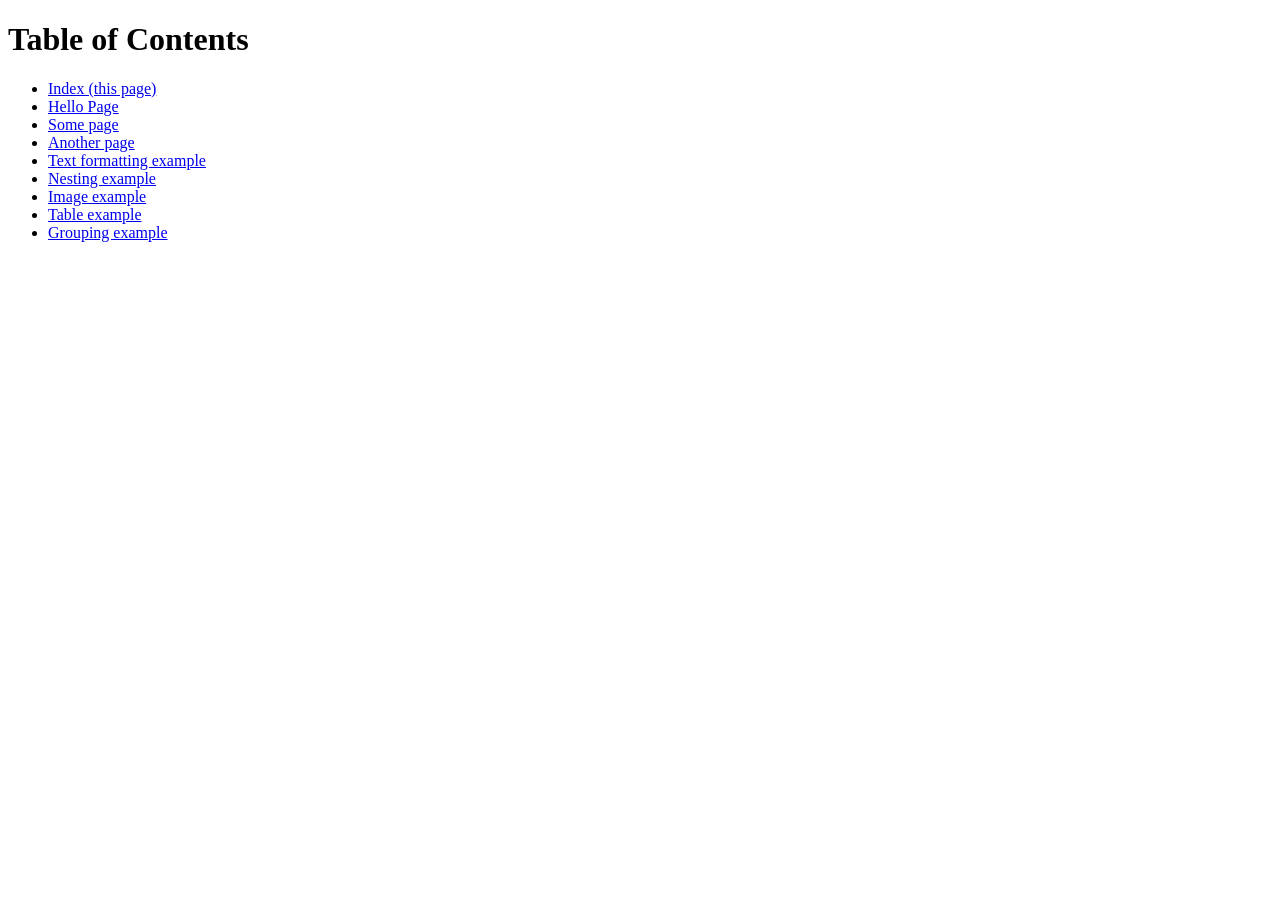
<file: 2.Presentation/html/index.html>
<!DOCTYPE html>
<html lang="en">
<head>
    <meta charset="UTF-8">
    <meta name="viewport" content="width=device-width, initial-scale=1.0">
    <title>Index</title>
</head>
<body>
    <h1>Table of Contents</h1>
    <ul>
        <li><a href="index.html">Index (this page)</a></li>
        <li><a href="hello.html">Hello Page</a></li>
        <li><a href="page.html">Some page</a></li>
        <li><a href="another.html">Another page</a></li>
        <li><a href="text-elements.html">Text formatting example</a></li>
        <li><a href="nesting.html">Nesting example</a></li>
        <li><a href="image.html">Image example</a></li>
        <li><a href="table.html">Table example</a></li>
        <li><a href="grouping.html">Grouping example</a></li>
    </ul>
</body>
</html>
</file>
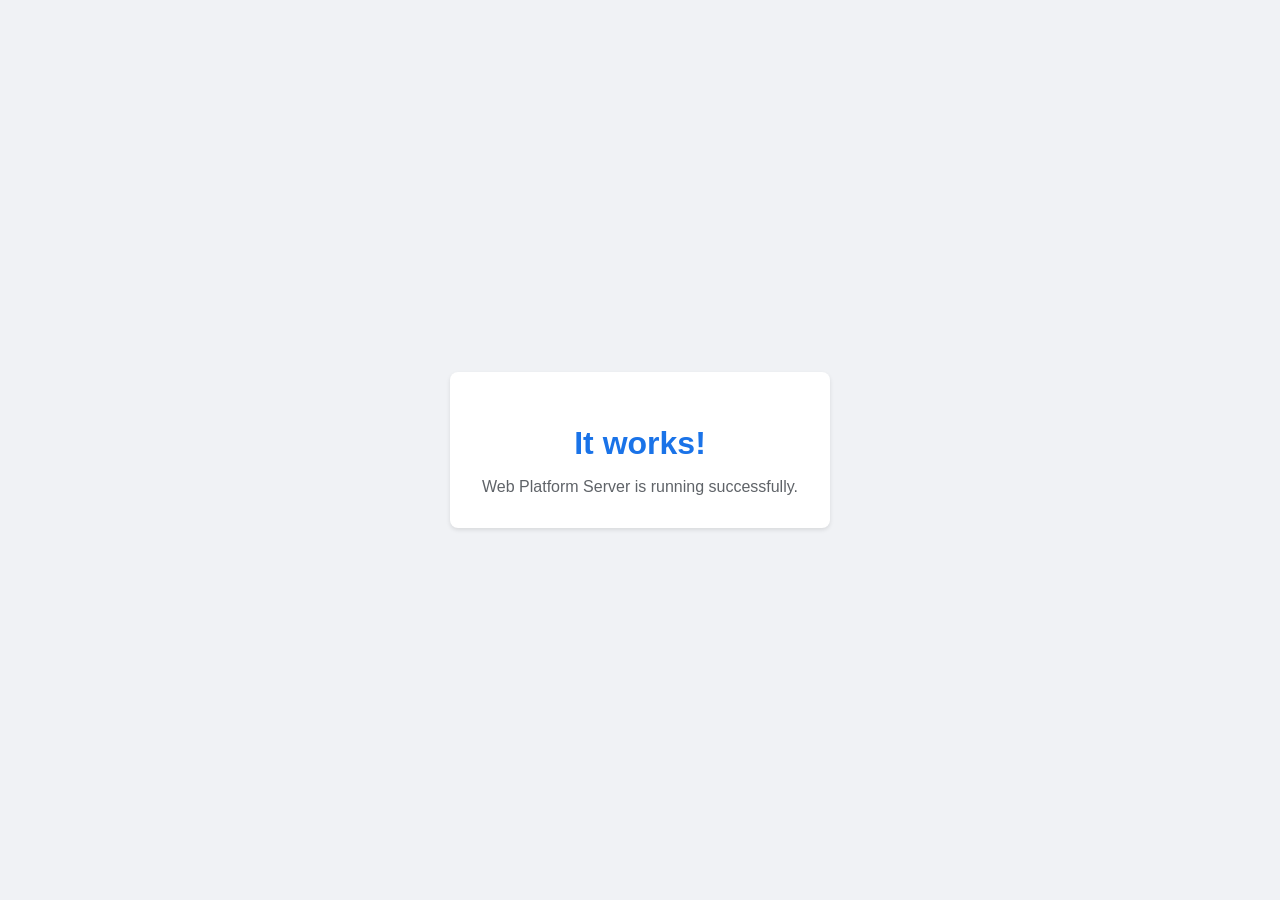
<file: 3.Server/WebPlatformServer/WebPlatformServer/static/index.html>
<!DOCTYPE html>
<html lang="en">
<head>
    <meta charset="UTF-8">
    <meta name="viewport" content="width=device-width, initial-scale=1.0">
    <title>Web Platform Server</title>
    <style>
        body {
            font-family: Arial, sans-serif;
            display: flex;
            justify-content: center;
            align-items: center;
            height: 100vh;
            margin: 0;
            background-color: #f0f2f5;
        }
        .container {
            text-align: center;
            padding: 2rem;
            background-color: white;
            border-radius: 8px;
            box-shadow: 0 2px 4px rgba(0, 0, 0, 0.1);
        }
        h1 {
            color: #1a73e8;
            margin-bottom: 1rem;
        }
        p {
            color: #5f6368;
            margin: 0;
        }
    </style>
</head>
<body>
    <div class="container">
        <h1>It works!</h1>
        <p>Web Platform Server is running successfully.</p>
    </div>
</body>
</html>
</file>
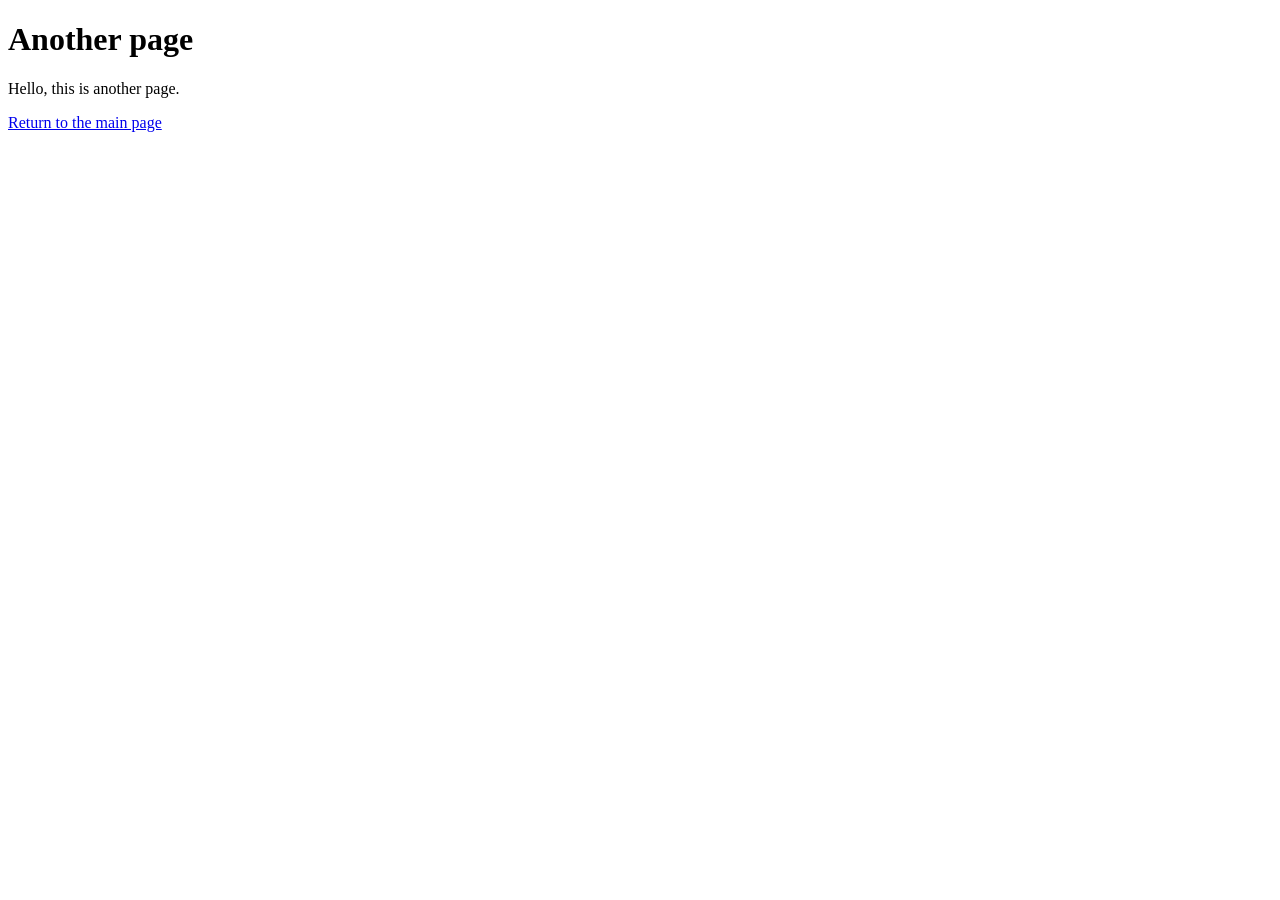
<file: 2.Presentation/html/another.html>
<!DOCTYPE html>
<html>

<head>
    <title>Another page</title>
</head>

<body>
    <h1>Another page</h1>
    <p>Hello, this is another page.</p>
    <a href="index.html">Return to the main page</a>
</body>

</html>
</file>
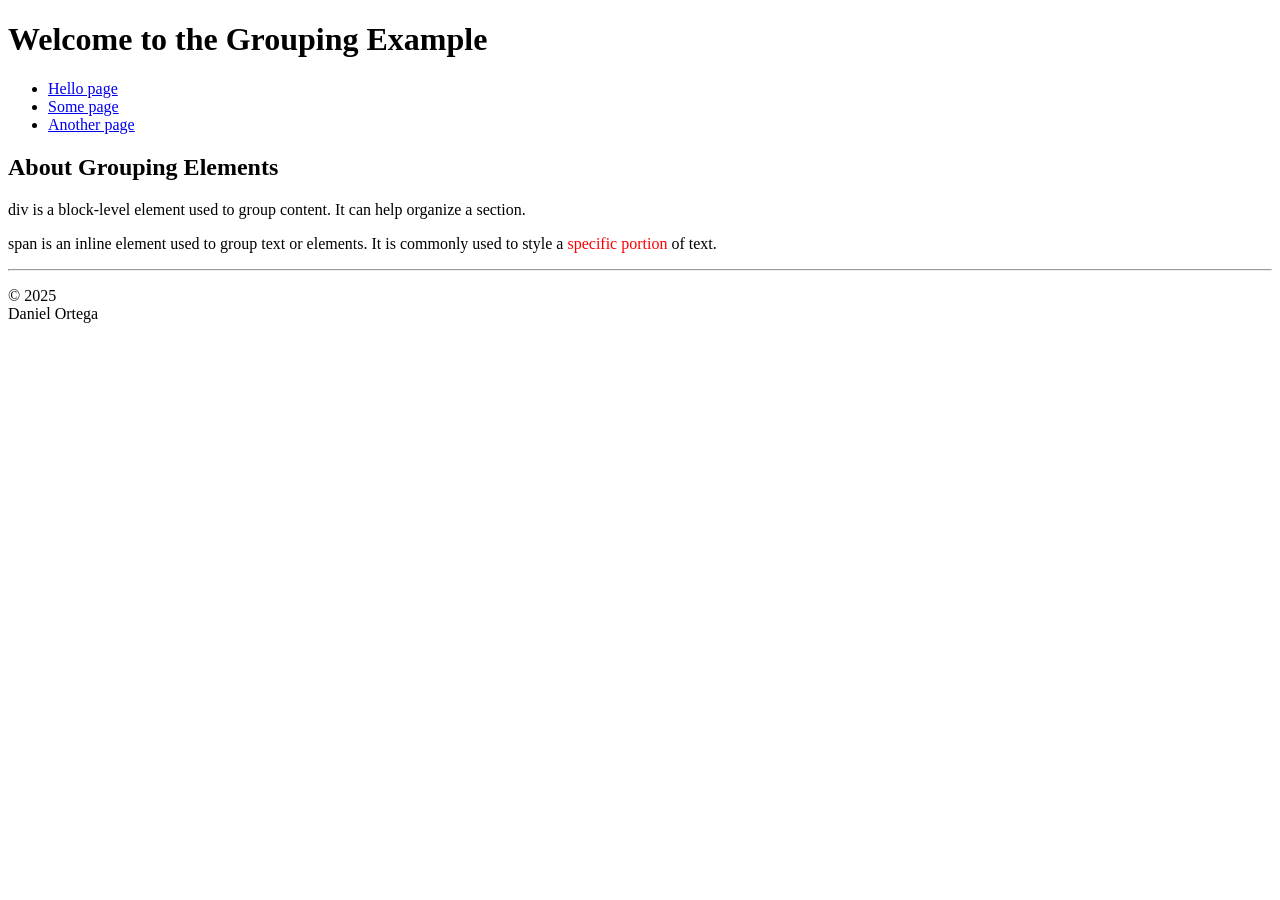
<file: 2.Presentation/html/grouping.html>
<!DOCTYPE html>
<html lang="en">

<head>
    <meta charset="UTF-8">
    <meta name="viewport" content="width=device-width, initial-scale=1.0">
    <title>Grouping example</title>
</head>

<body>
    <header>
        <h1>Welcome to the Grouping Example</h1>
        <nav>
            <ul>
                <li><a href="hello.html">Hello page</a></li>
                <li><a href="page.html">Some page</a></li>
                <li><a href="another.html">Another page</a></li>
            </ul>
        </nav>
    </header>
    <main>
        <section>
            <h2>About Grouping Elements</h2>
            <div>
                <p>
                    div is a block-level element used to group content. It can help organize a section.
                </p>
                <p>
                    span is an inline element used to group text or elements. It is commonly used to style a <span
                        style="color: red;">specific portion</span> of text.
                </p>
            </div>
        </section>
    </main>
    <hr>
    <footer>
        <p>&copy; 2025 <br> Daniel Ortega</p>
    </footer>
</body>

</html>
</file>
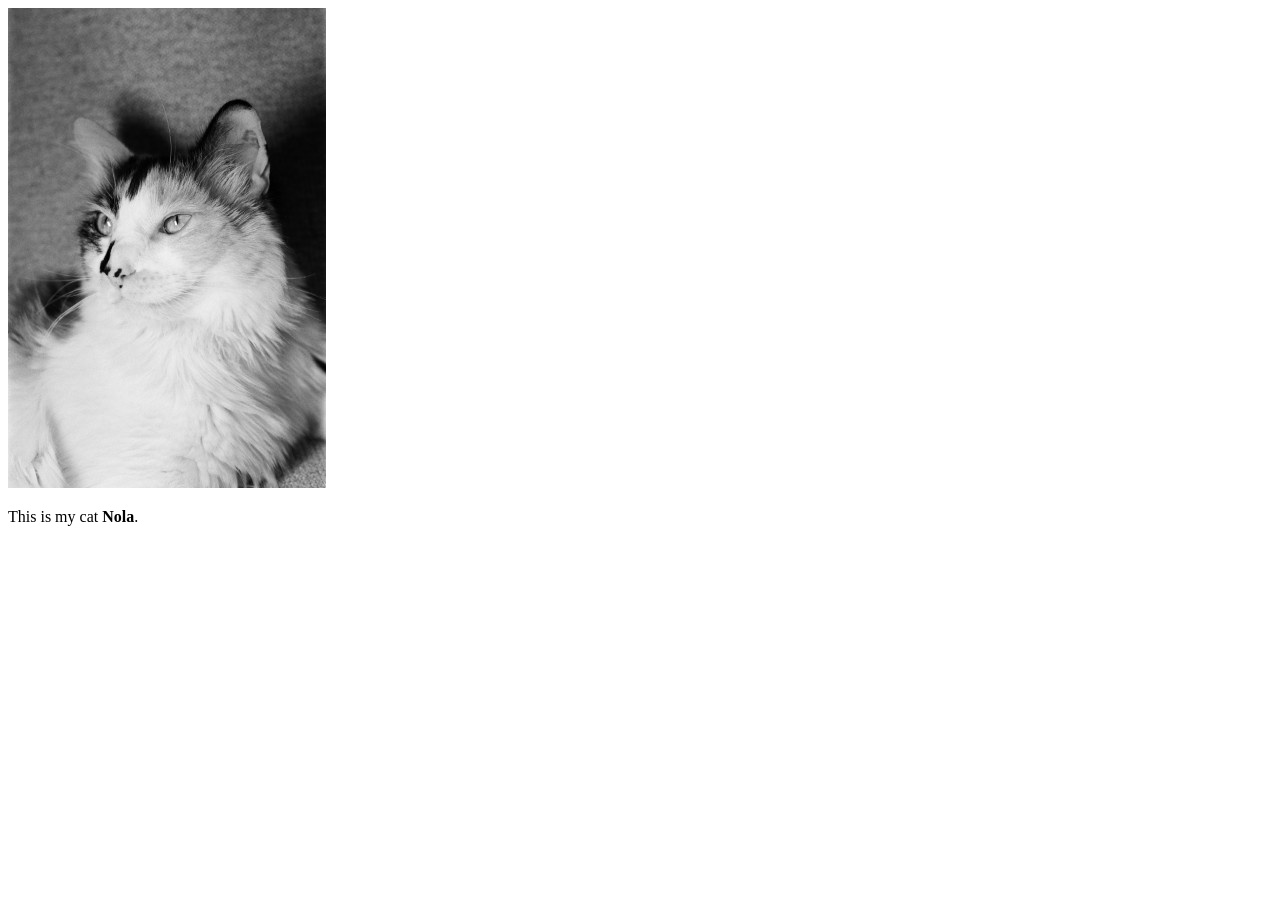
<file: 2.Presentation/html/image.html>
<!DOCTYPE html>
<html>

<head>
    <title>Images</title>
</head>

<body>
    <img src="images/cat.jpg" alt="A picture of a cat in black and white.">
    <p>This is my cat <strong>Nola</strong>. </p>
</body>

</html>
</file>
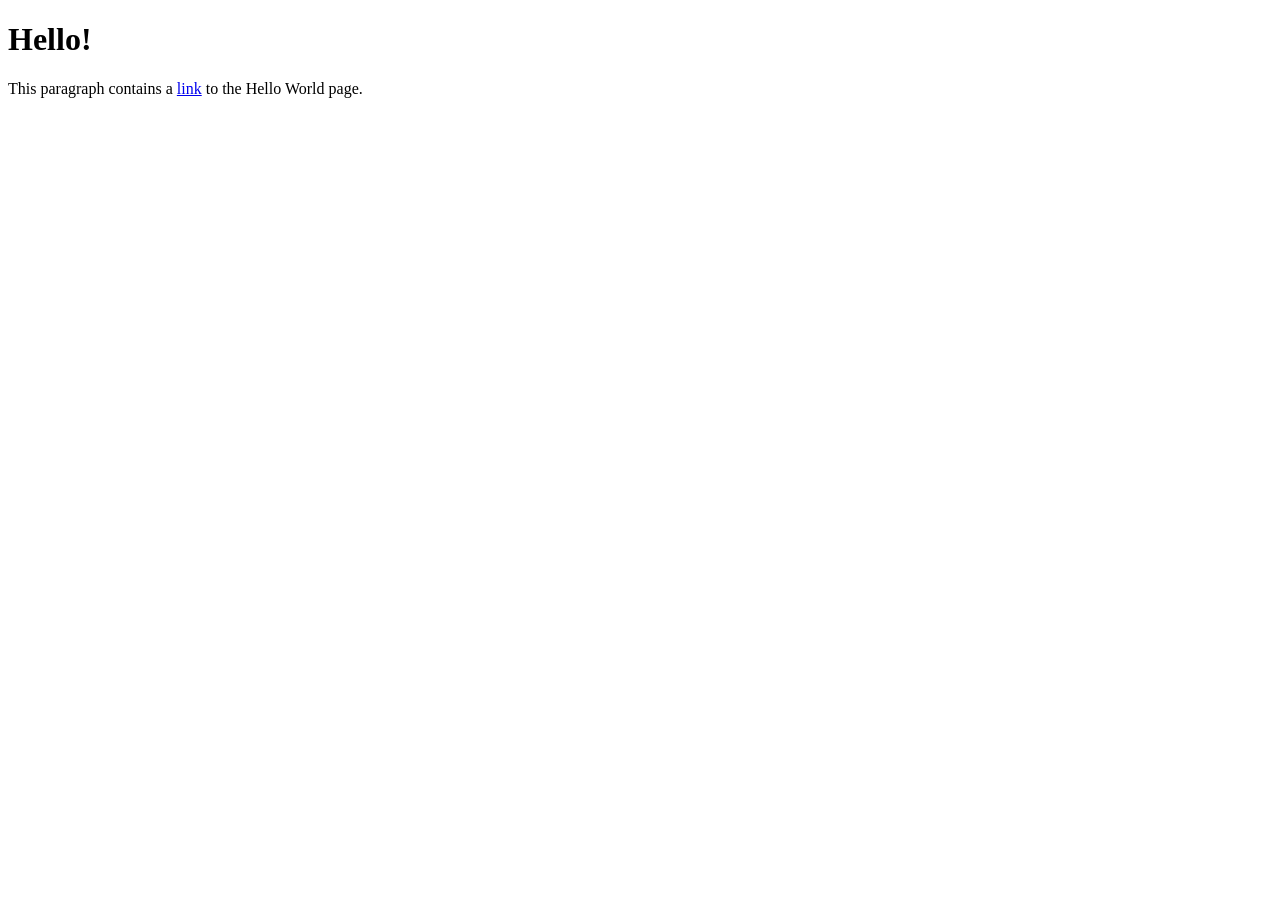
<file: 2.Presentation/html/nesting.html>
<!DOCTYPE html>
<html>

<head>
    <title>Nesting elements</title>
</head>

<body>
    <h1>Hello!</h1>
    <p>This paragraph contains a <a href="hello.html">link</a> to the Hello World page.</p>
</body>

</html>
</file>
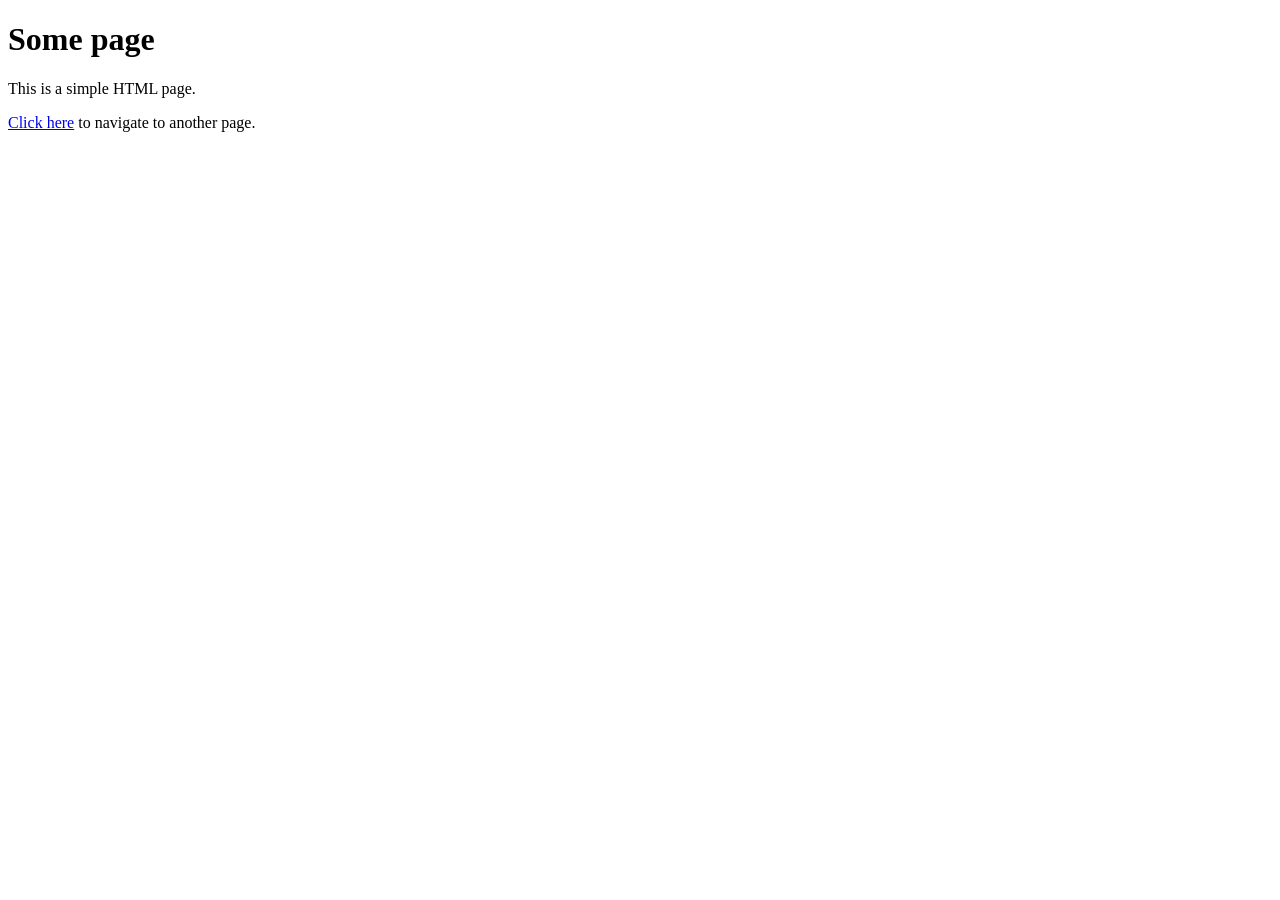
<file: 2.Presentation/html/page.html>
<!DOCTYPE html>
<html>

<head>
    <title>Sample page</title>
</head>

<body>
    <h1>Some page</h1>
    <p>This is a simple HTML page.</p>
    <a href="another.html">Click here</a> to navigate to another page.
</body>

</html>
</file>
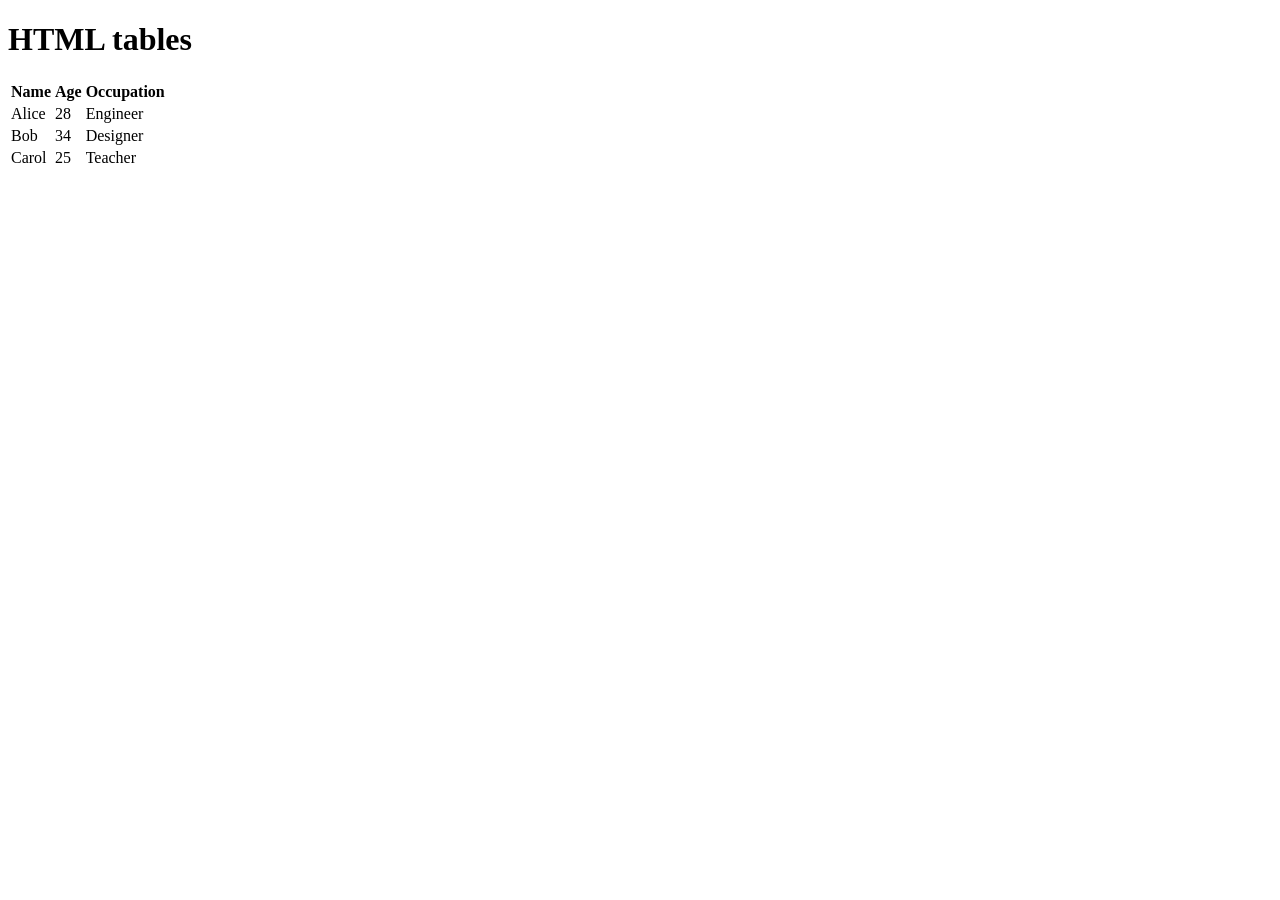
<file: 2.Presentation/html/table.html>
<!DOCTYPE html>
<html lang="en">

<head>
    <meta charset="UTF-8">
    <meta name="viewport" content="width=device-width, initial-scale=1.0">
    <title>Table example</title>
</head>

<body>
    <h1>HTML tables</h1>
    <table>
        <thead>
            <tr>
                <th>Name</th>
                <th>Age</th>
                <th>Occupation</th>
            </tr>
        </thead>
        <tbody>
            <tr>
                <td>Alice</td>
                <td>28</td>
                <td>Engineer</td>
            </tr>
            <tr>
                <td>Bob</td>
                <td>34</td>
                <td>Designer</td>
            </tr>
            <tr>
                <td>Carol</td>
                <td>25</td>
                <td>Teacher</td>
            </tr>
        </tbody>
    </table>
</body>

</html>
</file>
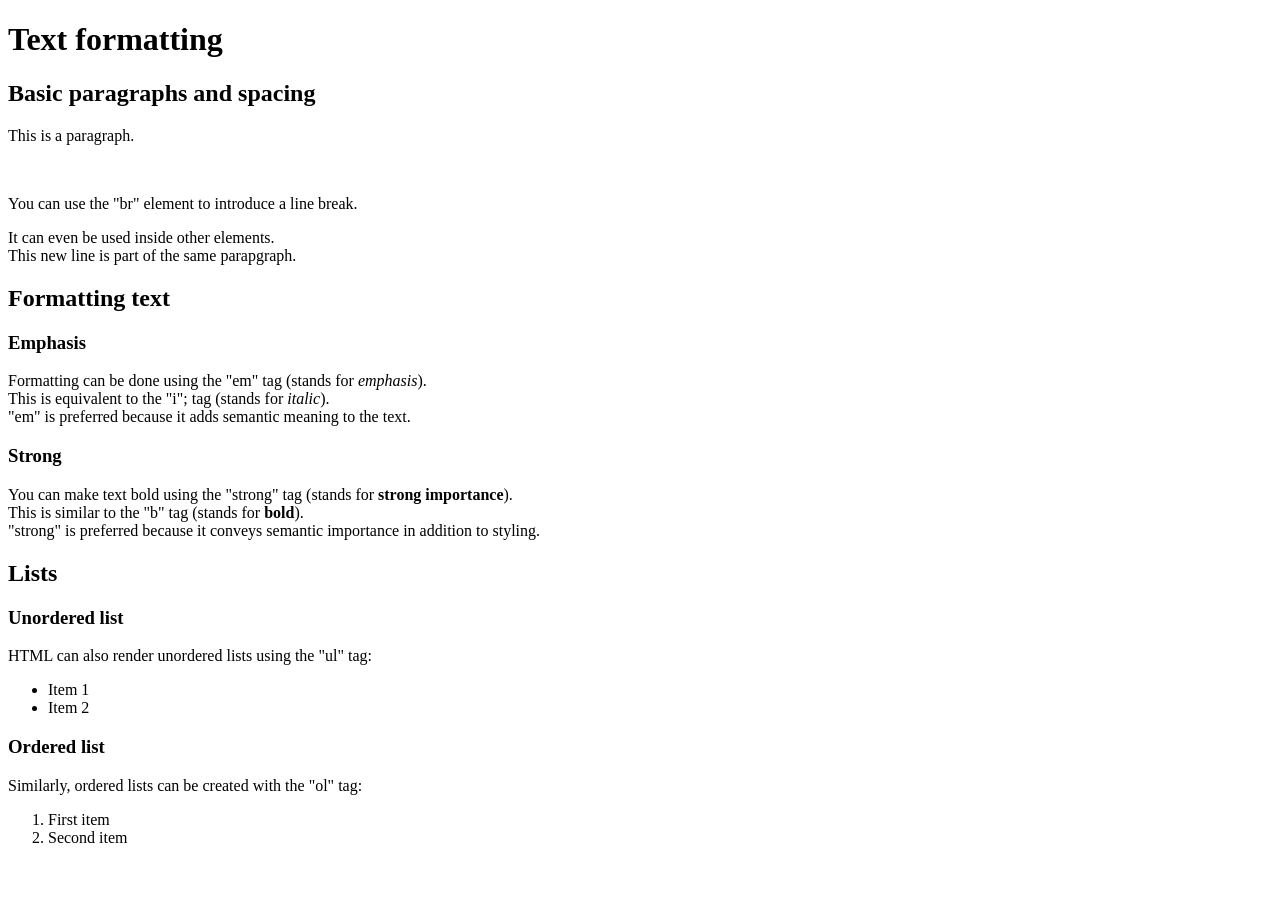
<file: 2.Presentation/html/text-elements.html>
<!DOCTYPE html>
<html lang="en">

<head>
    <meta charset="UTF-8">
    <meta name="viewport" content="width=device-width, initial-scale=1.0">
    <title>Text elements showcase</title>
</head>

<body>
    <h1>Text formatting</h1>
    <h2>Basic paragraphs and spacing</h2>
    <p>This is a paragraph.</p>
    <br>
    <p>You can use the "br" element to introduce a line break.</p>
    <p>
        It can even be used inside other elements.
        <br>
        This new line is part of the same parapgraph.
    </p>
    <h2>Formatting text</h2>
    <h3>Emphasis</h3>
    <p>
        Formatting can be done using the "em" tag (stands for <em>emphasis</em>).
        <br>
        This is equivalent to the "i"; tag (stands for <i>italic</i>).
        <br>
        "em" is preferred because it adds semantic meaning to the text.
    </p>
    <h3>Strong</h3>
    <p>
        You can make text bold using the "strong" tag (stands for <strong>strong importance</strong>).
        <br>
        This is similar to the "b" tag (stands for <b>bold</b>).
        <br>
        "strong" is preferred because it conveys semantic importance in addition to styling.
    </p>
    <h2>Lists</h2>
    <h3>Unordered list</h3>
    <p>
        HTML can also render unordered lists using the "ul" tag:
    <ul>
        <li>Item 1</li>
        <li>Item 2</li>
    </ul>
    </p>
    <h3>Ordered list</h3>
    <p>
        Similarly, ordered lists can be created with the "ol" tag:
    <ol>
        <li>First item</li>
        <li>Second item</li>
    </ol>
    </p>
</body>

</html>
</file>
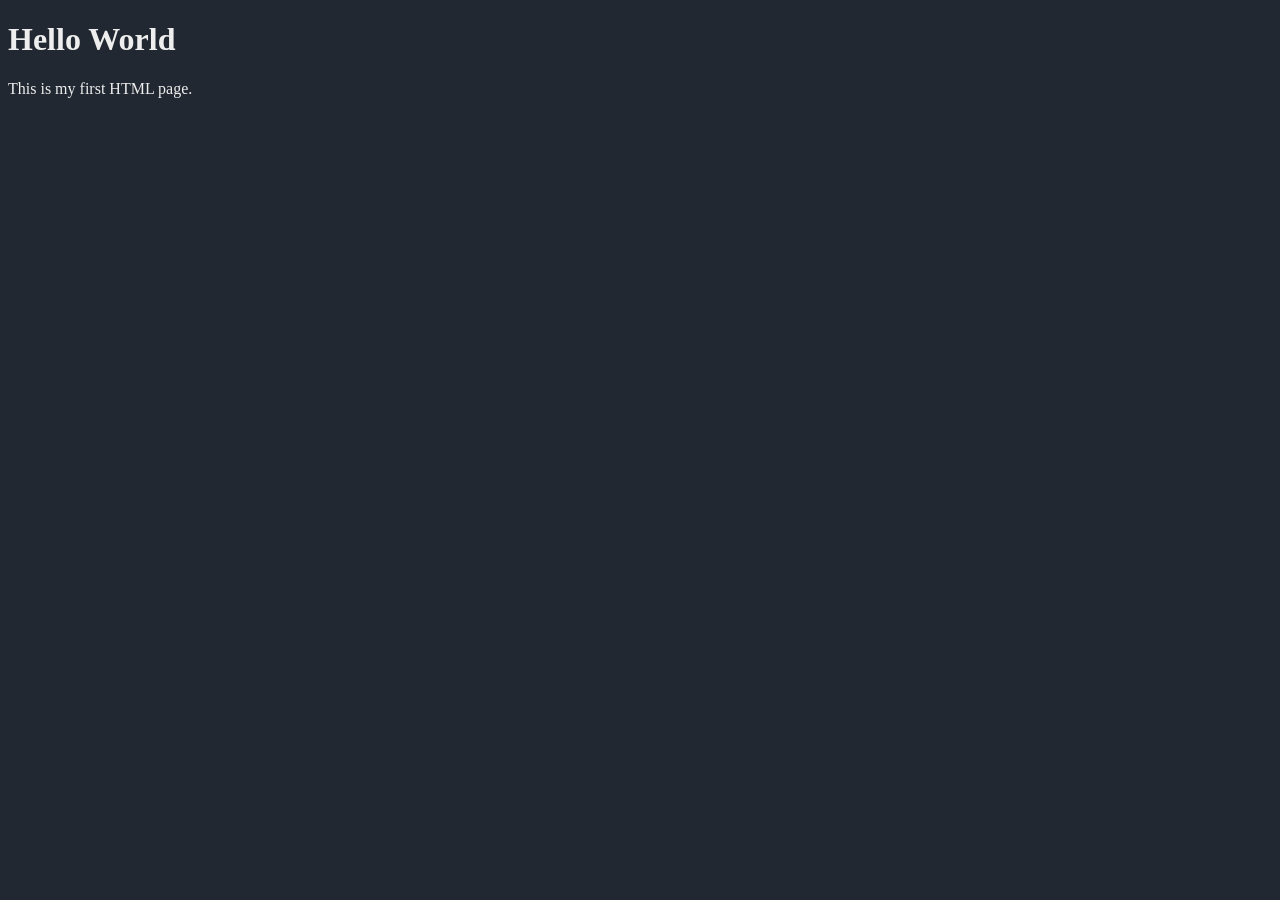
<file: 2.Presentation/styling/hello.html>
<!DOCTYPE html>
<html>

<head>
    <link rel="stylesheet" href="css/dark-style.css">
    <title>My First Page</title>
</head>

<body>
    <h1>Hello World</h1>
    <p>This is my first HTML page.</p>
</body>

</html>
</file>
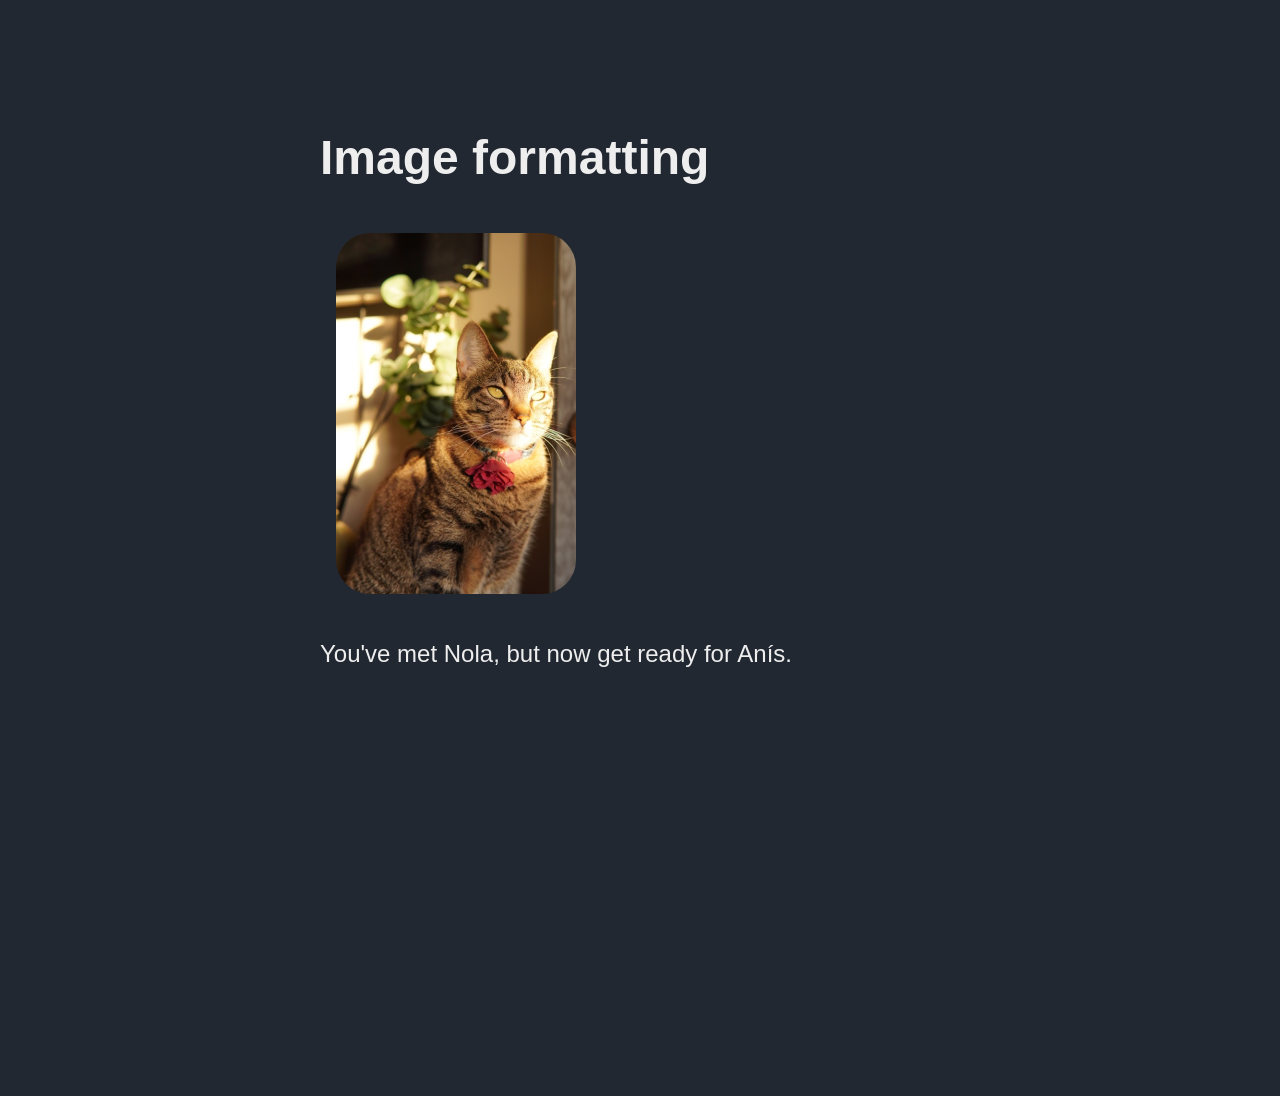
<file: 2.Presentation/styling/image.html>
<!DOCTYPE html>
<html lang="en">

<head>
    <meta charset="UTF-8">
    <meta name="viewport" content="width=device-width, initial-scale=1.0">
    <link rel="stylesheet" href="css/image-page.css">
    <link rel="stylesheet" href="css/dark-style.css">
    <title>Image formatting</title>
</head>

<body>
    <main>
        <h1>Image formatting</h1>
        <img id="anis" src="images/cat.jpg" alt="A picture of a cat">
        <p class="body-text">You've met Nola, but now get ready for Anís.</p>
    </main>
</body>

</html>
</file>
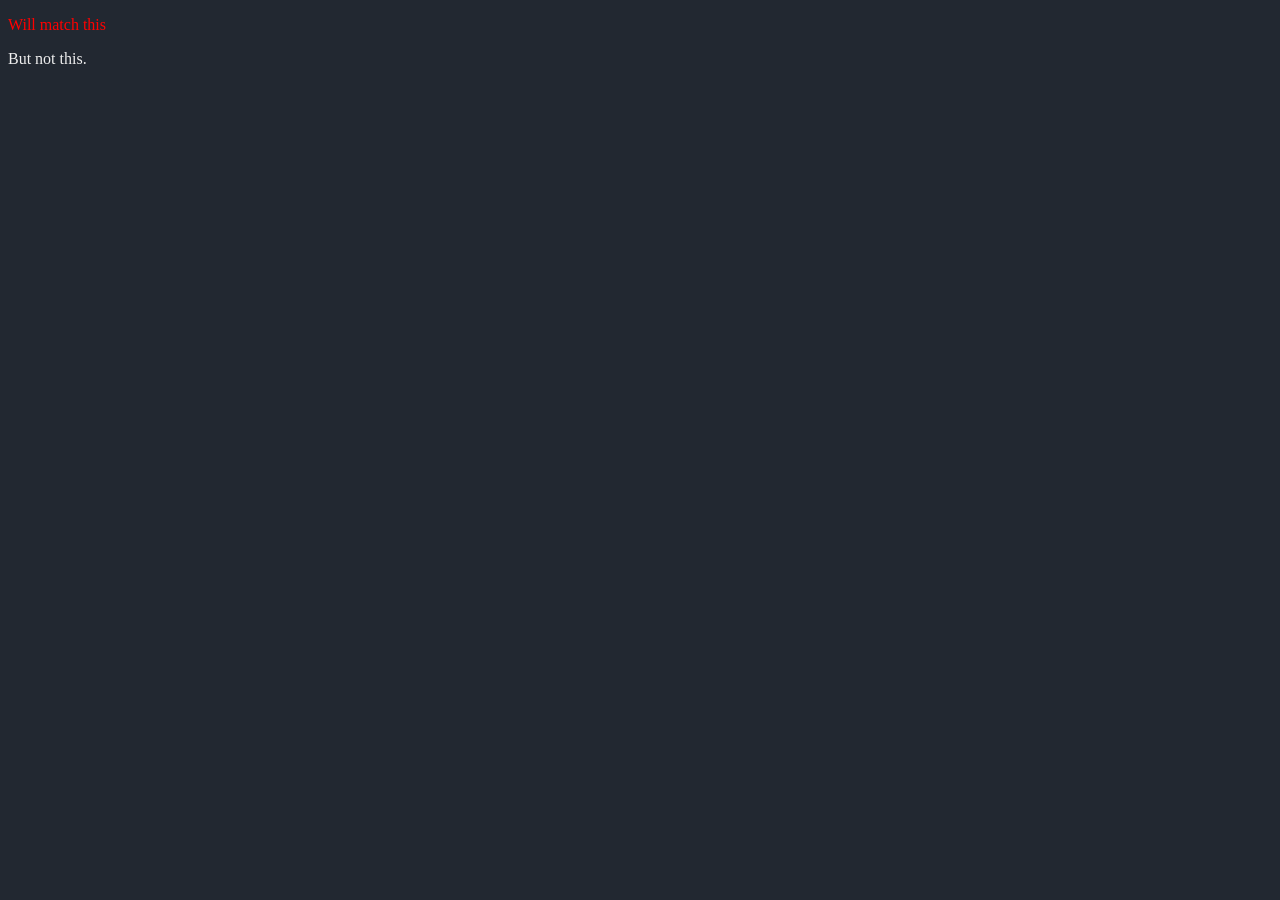
<file: 2.Presentation/styling/selectors.html>
<!DOCTYPE html>
<html lang="en">

<head>
    <meta charset="UTF-8">
    <meta name="viewport" content="width=device-width, initial-scale=1.0">
    <link rel="stylesheet" href="css/selectors.css">
    <link rel="stylesheet" href="css/dark-style.css">
    <title>Selectors sample</title>
</head>

<body>
<p class="class-one">Will match this</p>
<p class="class-two">But not this.</p>
</body>

</html>
</file>
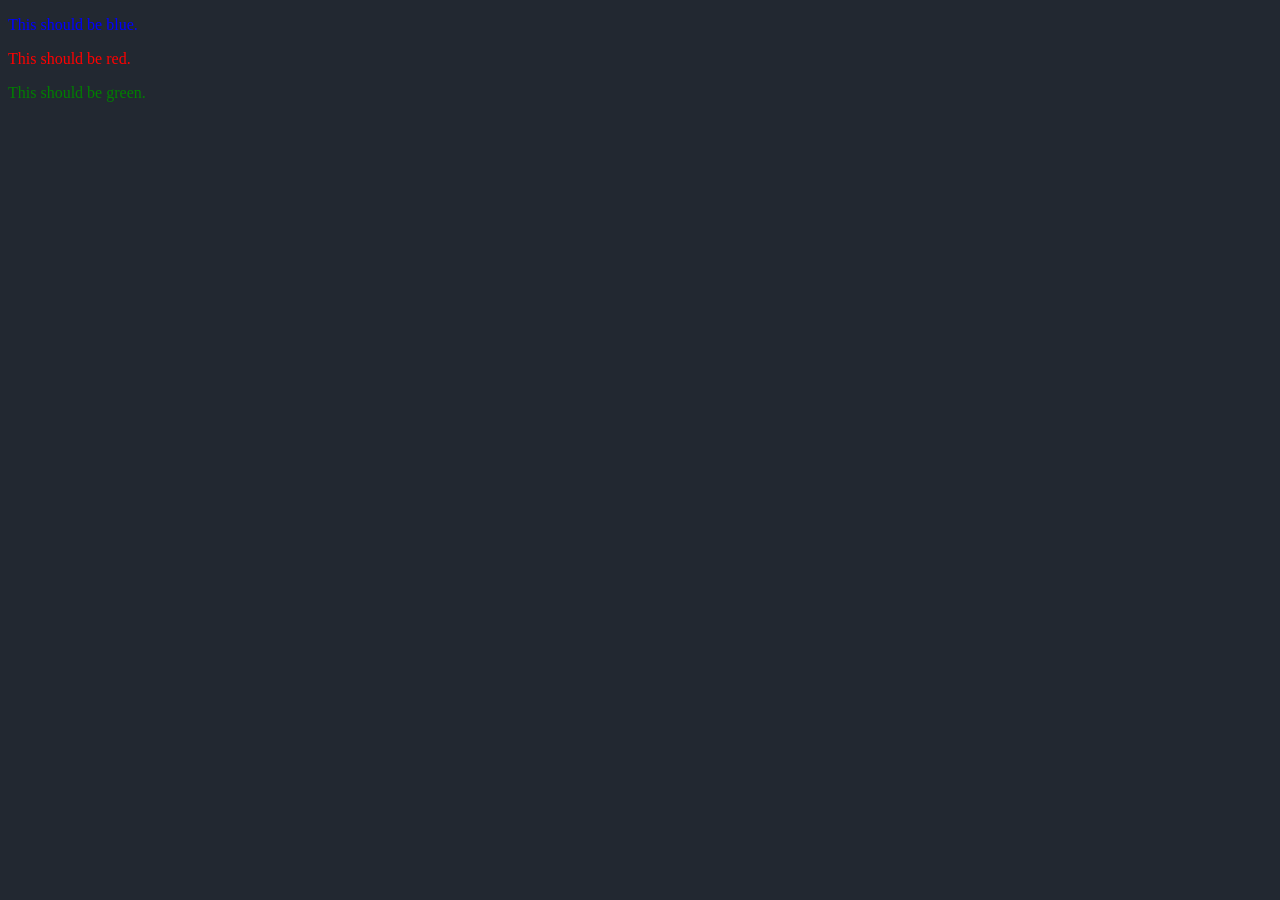
<file: 2.Presentation/styling/specificity.html>
<!DOCTYPE html>
<html lang="en">
<head>
    <meta charset="UTF-8">
    <meta name="viewport" content="width=device-width, initial-scale=1.0">
    <link rel="stylesheet" href="css/dark-style.css">
    <title>Selector specificity</title>
</head>
<style>

    #my-paragraph {
        color: blue;
    }

    .main-text {
        color: red;
    }

    p {
        color: green;
    }

</style>
<body>
    <p id="my-paragraph" class="main-text">
        This should be blue.
    </p>

    <p id="another-paragraph" class="main-text">
        This should be red.
    </p>

    <p id="any-id" class="another-class">
        This should be green.
    </p>
</body>
</html>
</file>
<file: 2.Presentation/styling/css/dark-style.css>
body {
    background-color: #222831;
}

h1,
p {
    color: #EEEEEE;
}
</file>
<file: 2.Presentation/styling/css/image-page.css>
body {
    background-color: #fafafa;
}

main {
    font-family: Arial, Helvetica, sans-serif;
    font-size: x-large;
    width: 50vw;
    height: 100vh;
    margin: 0 auto;
    padding: 10vh 15vw;
}

img#anis {
    width: 240px;
    padding: 1rem;
    border-radius: 50px;
}

img#anis:hover {
    filter: drop-shadow(10px 10px 15px rgba(0, 0, 0, 0.5));
}
</file>
<file: 2.Presentation/styling/css/selectors.css>
p.class-one {
    color: red;
}
</file>
